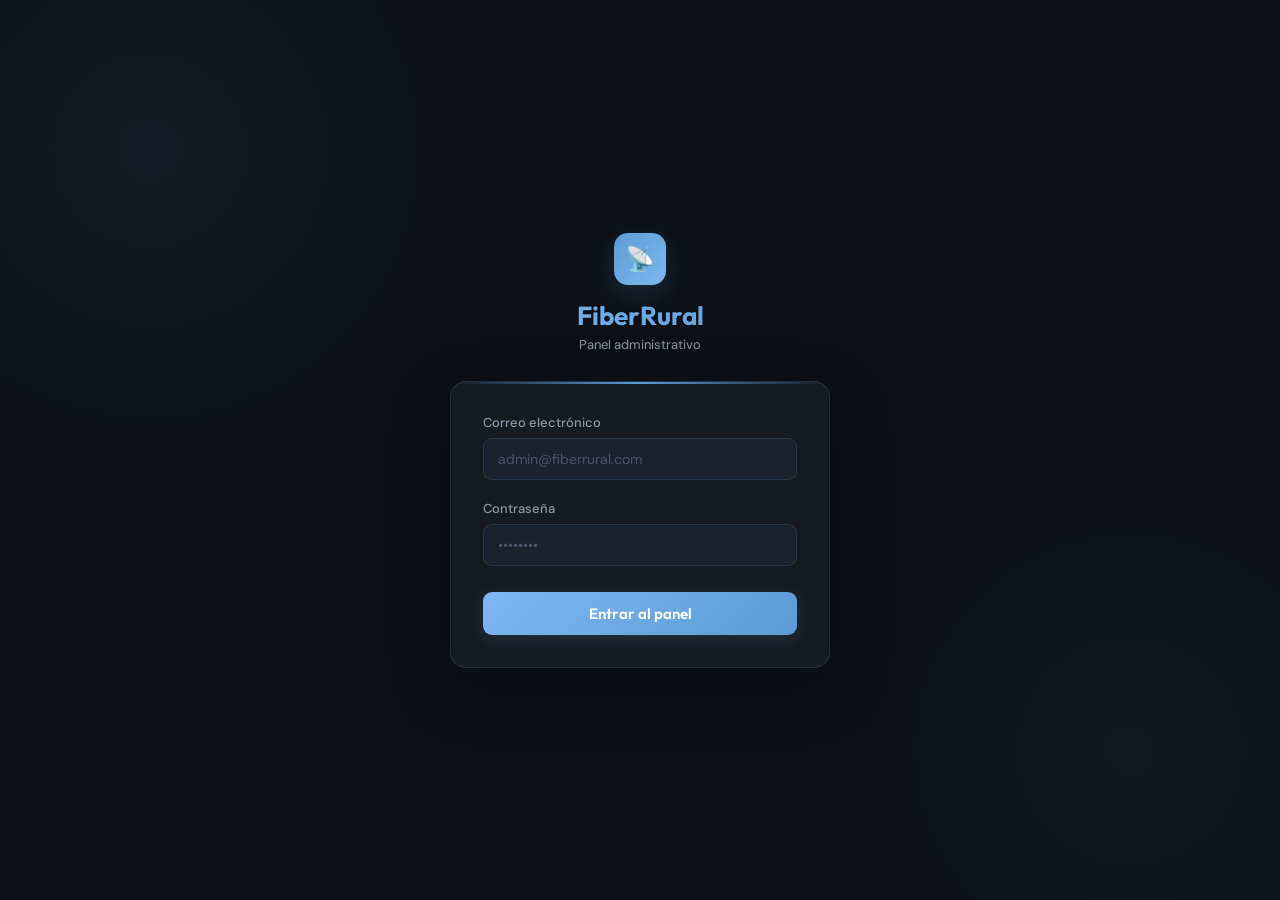
<file: index.html>
<!DOCTYPE html>
<html lang="es">
<head>
    <meta charset="UTF-8">
    <meta name="viewport" content="width=device-width, initial-scale=1.0">
    <title>Login Admin — FiberRural</title>
    <link href="https://fonts.googleapis.com/css2?family=Outfit:wght@400;600;700&family=DM+Sans:wght@400;500&display=swap" rel="stylesheet">
    <style>
        :root {
            --blue:       #5B9BD5;
            --blue-light: #7EB8F0;
            --blue-glow:  rgba(91,155,213,0.18);
            --bg:         #0D1117;
            --bg-card:    #161B22;
            --border:     rgba(91,155,213,0.18);
            --text:       #E8EDF3;
            --text-muted: #8B96A5;
        }

        *, *::before, *::after { box-sizing: border-box; margin: 0; padding: 0; }

        body {
            font-family: 'DM Sans', sans-serif;
            background: var(--bg);
            min-height: 100vh;
            display: flex;
            align-items: center;
            justify-content: center;
            position: relative;
            overflow: hidden;
        }

        /* Fondo decorativo */
        body::before {
            content: '';
            position: fixed;
            width: 600px; height: 600px;
            background: radial-gradient(circle, rgba(91,155,213,0.08) 0%, transparent 70%);
            top: -150px; left: -150px;
            pointer-events: none;
        }
        body::after {
            content: '';
            position: fixed;
            width: 500px; height: 500px;
            background: radial-gradient(circle, rgba(91,155,213,0.06) 0%, transparent 70%);
            bottom: -100px; right: -100px;
            pointer-events: none;
        }

        .login-wrap {
            width: 100%;
            max-width: 420px;
            padding: 20px;
            animation: fadeUp 0.5s ease both;
        }

        .brand {
            text-align: center;
            margin-bottom: 28px;
        }

        .brand-icon {
            width: 52px; height: 52px;
            background: linear-gradient(135deg, var(--blue), var(--blue-light));
            border-radius: 14px;
            display: inline-flex;
            align-items: center;
            justify-content: center;
            font-size: 24px;
            margin-bottom: 14px;
            box-shadow: 0 8px 24px var(--blue-glow);
        }

        .brand h1 {
            font-family: 'Outfit', sans-serif;
            font-size: 26px;
            font-weight: 700;
            background: linear-gradient(135deg, var(--blue-light), var(--blue));
            -webkit-background-clip: text;
            -webkit-text-fill-color: transparent;
            background-clip: text;
        }

        .brand p {
            font-size: 13px;
            color: var(--text-muted);
            margin-top: 4px;
        }

        .card {
            background: var(--bg-card);
            border: 1px solid var(--border);
            border-radius: 16px;
            padding: 32px;
            box-shadow: 0 20px 60px rgba(0,0,0,0.4);
            position: relative;
            overflow: hidden;
        }

        .card::before {
            content: '';
            position: absolute;
            top: 0; left: 0; right: 0;
            height: 2px;
            background: linear-gradient(90deg, transparent, var(--blue), transparent);
        }

        .form-group { margin-bottom: 20px; }

        label {
            display: block;
            font-size: 13px;
            font-weight: 500;
            color: var(--text-muted);
            margin-bottom: 7px;
        }

        input {
            width: 100%;
            padding: 11px 14px;
            background: rgba(91,155,213,0.06);
            border: 1px solid var(--border);
            border-radius: 9px;
            color: var(--text);
            font-size: 14px;
            font-family: 'DM Sans', sans-serif;
            outline: none;
            transition: border-color 0.2s, box-shadow 0.2s;
        }

        input:focus {
            border-color: var(--blue);
            box-shadow: 0 0 0 3px rgba(91,155,213,0.12);
        }

        input::placeholder { color: #4a5568; }

        .error-msg {
            font-size: 12px;
            color: #fc8181;
            margin-top: 5px;
            display: none;
        }

        .error-msg.visible { display: block; }

        .alert {
            padding: 11px 14px;
            border-radius: 9px;
            font-size: 13px;
            margin-bottom: 18px;
            display: none;
        }

        .alert.visible { display: block; }
        .alert.success { background: rgba(0,204,68,0.1); color: #4ddd88; border: 1px solid rgba(0,204,68,0.2); }
        .alert.danger  { background: rgba(252,129,129,0.1); color: #fc8181; border: 1px solid rgba(252,129,129,0.2); }

        .btn {
            width: 100%;
            padding: 12px;
            background: linear-gradient(135deg, var(--blue-light), var(--blue));
            border: none;
            border-radius: 9px;
            color: #fff;
            font-size: 15px;
            font-weight: 600;
            font-family: 'Outfit', sans-serif;
            cursor: pointer;
            transition: all 0.25s ease;
            margin-top: 6px;
            box-shadow: 0 4px 16px var(--blue-glow);
        }

        .btn:hover {
            transform: translateY(-2px);
            box-shadow: 0 8px 24px rgba(91,155,213,0.35);
        }

        .btn:active { transform: translateY(0); }

        @keyframes fadeUp {
            from { opacity: 0; transform: translateY(20px); }
            to   { opacity: 1; transform: translateY(0); }
        }
    </style>
</head>
<body>

<div class="login-wrap">
    <div class="brand">
        <div class="brand-icon">📡</div>
        <h1>FiberRural</h1>
        <p>Panel administrativo</p>
    </div>

    <div class="card">
        <div id="divMensaje" class="alert"></div>

        <form id="formLogin">
            <div class="form-group">
                <label for="txtCorreo">Correo electrónico</label>
                <input type="email" id="txtCorreo" placeholder="admin@fiberrural.com">
                <span id="errorCorreo" class="error-msg"></span>
            </div>

            <div class="form-group">
                <label for="txtPassword">Contraseña</label>
                <input type="password" id="txtPassword" placeholder="••••••••">
                <span id="errorPassword" class="error-msg"></span>
            </div>

            <button type="submit" class="btn">Entrar al panel</button>
        </form>
    </div>
</div>

<script>
const API = "http://192.168.0.111:8000";

const form        = document.getElementById("formLogin");
const correo      = document.getElementById("txtCorreo");
const pass        = document.getElementById("txtPassword");
const divMensaje  = document.getElementById("divMensaje");

function mostrarError(id, msg) {
    const el = document.getElementById(id);
    el.textContent = msg;
    el.className = msg ? "error-msg visible" : "error-msg";
}

function mostrarMensaje(tipo, msg) {
    divMensaje.textContent = msg;
    divMensaje.className = `alert visible ${tipo}`;
}

function validar() {
    let ok = true;
    const email = correo.value.trim();
    const password = pass.value;

    if (!email) { mostrarError("errorCorreo", "El correo es obligatorio"); ok = false; }
    else if (!email.includes("@")) { mostrarError("errorCorreo", "Correo inválido"); ok = false; }
    else mostrarError("errorCorreo", "");

    if (!password) { mostrarError("errorPassword", "La contraseña es obligatoria"); ok = false; }
    else if (password.length < 6) { mostrarError("errorPassword", "Mínimo 6 caracteres"); ok = false; }
    else mostrarError("errorPassword", "");

    return ok;
}

form.addEventListener("submit", async function(e) {
    e.preventDefault();
    if (!validar()) { mostrarMensaje("danger", "Corrige los errores del formulario"); return; }

    try {
        const response = await fetch(`${API}/admin/login`, {
            method: "POST",
            headers: { "Content-Type": "application/json" },
            body: JSON.stringify({ email: correo.value.trim(), password: pass.value })
        });

        if (response.ok) {
            const data = await response.json();
            sessionStorage.setItem("adminEmail", data.email);
            mostrarMensaje("success", "Acceso correcto. Entrando al panel...");
            setTimeout(() => { window.location.href = "dashboard.html"; }, 800);
        } else {
            const err = await response.json();
            mostrarMensaje("danger", err.detail || "Credenciales incorrectas");
        }
    } catch (e) {
        mostrarMensaje("danger", "Error de conexión con el servidor");
    }
});
</script>
</body>
</html>
</file>
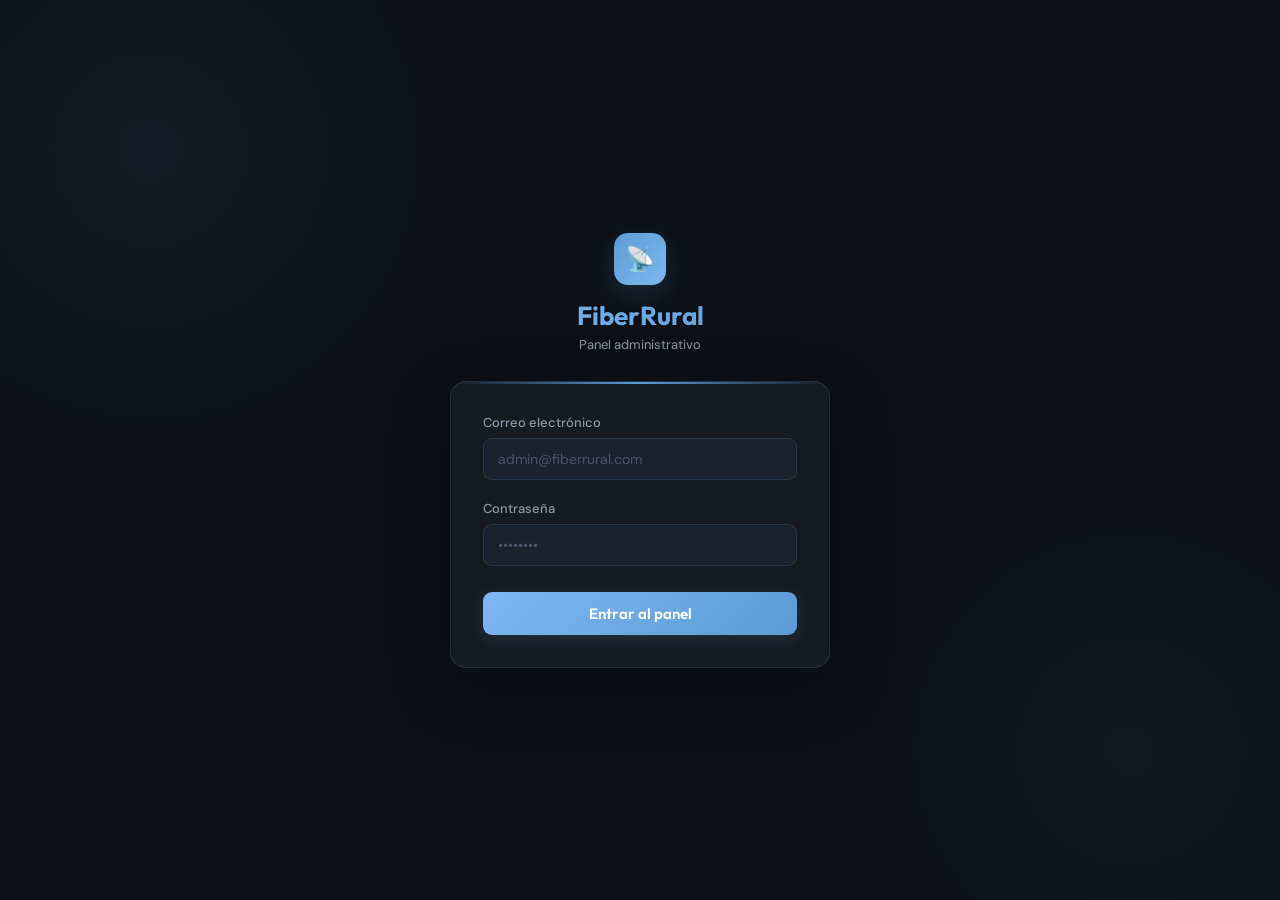
<file: dashboard.html>
<!DOCTYPE html>
<html lang="es">
<head>
    <meta charset="UTF-8">
    <meta name="viewport" content="width=device-width, initial-scale=1.0">
    <title>Dashboard Admin — FiberRural</title>
    <link rel="stylesheet" href="style.css">
    <link href="https://fonts.googleapis.com/css2?family=Outfit:wght@400;600;700&family=DM+Sans:wght@400;500&display=swap" rel="stylesheet">
    <style>
        table { width: 100%; border-collapse: collapse; }
        th { padding: 11px 14px; text-align: left; font-size: 11px; color: var(--blue, #5B9BD5); font-weight: 600; text-transform: uppercase; letter-spacing: 0.07em; background: rgba(91,155,213,0.06); }
        td { padding: 11px 14px; font-size: 13px; color: #E8EDF3; border-bottom: 1px solid rgba(91,155,213,0.07); transition: background 0.15s; }
        tbody tr:hover td { background: rgba(91,155,213,0.05); }
        tbody tr:last-child td { border-bottom: none; }

        select.estado-select {
            background: rgba(91,155,213,0.08);
            color: #E8EDF3;
            border: 1px solid rgba(91,155,213,0.18);
            border-radius: 7px;
            padding: 5px 10px;
            font-size: 12px;
            font-family: 'DM Sans', sans-serif;
            cursor: pointer;
            outline: none;
            transition: border-color 0.2s;
        }
        select.estado-select:hover { border-color: #5B9BD5; }

        .badge { padding: 4px 12px; border-radius: 20px; font-size: 11px; font-weight: 600; letter-spacing: 0.04em; }
        .badge-pendiente { background: rgba(240,192,0,0.12); color: #f0c000; border: 1px solid rgba(240,192,0,0.25); }
        .badge-proceso   { background: rgba(91,155,213,0.12); color: #7EB8F0; border: 1px solid rgba(91,155,213,0.25); }
        .badge-resuelto  { background: rgba(0,204,68,0.10); color: #4ddd88; border: 1px solid rgba(0,204,68,0.22); }

        .nav-tabs {
            display: flex;
            gap: 6px;
            margin-bottom: 20px;
            background: #161B22;
            border: 1px solid rgba(91,155,213,0.15);
            border-radius: 12px;
            padding: 6px;
        }

        .nav-tab {
            flex: 1;
            padding: 9px 14px;
            border: none;
            border-radius: 8px;
            background: transparent;
            color: #8B96A5;
            font-family: 'DM Sans', sans-serif;
            font-size: 13px;
            font-weight: 500;
            cursor: pointer;
            transition: all 0.2s ease;
            text-align: center;
        }

        .nav-tab:hover { color: #7EB8F0; background: rgba(91,155,213,0.06); }
        .nav-tab.active { background: rgba(91,155,213,0.15); color: #7EB8F0; font-weight: 600; }
    </style>
</head>
<body>

<header>
    <div class="header-text">
        <h1>📡 FiberRural</h1>
        <p>Panel administrativo del sistema</p>
    </div>
    <button class="logout-btn" onclick="cerrarSesion()">Cerrar sesión</button>
</header>

<div class="container">

    <!-- CARDS -->
    <div class="grid">
        <div class="card" onclick="goTo('users')">
            <p> Usuarios</p>
            <h2 id="statUsuarios">--</h2>
        </div>
        <div class="card" onclick="goTo('reports')">
            <p> Reportes</p>
            <h2 id="statReportes">--</h2>
        </div>
        <div class="card" onclick="goTo('active')">
            <p> Activos</p>
            <h2 id="statActivos">--</h2>
        </div>
        <div class="card" onclick="goTo('resolved')">
            <p> Resueltos</p>
            <h2 id="statResueltos">--</h2>
        </div>
    </div>

    <!-- NAV TABS -->
    <div class="nav-tabs">
        <button class="nav-tab" onclick="goTo('users')"   id="tab-users">Usuarios</button>
        <button class="nav-tab active" onclick="goTo('reports')" id="tab-reports">Todos los Reportes</button>
        <button class="nav-tab" onclick="goTo('active')"  id="tab-active">Activos</button>
        <button class="nav-tab" onclick="goTo('resolved')" id="tab-resolved">Resueltos</button>
    </div>

    <!-- SECCIÓN USUARIOS -->
    <div id="users" class="section hidden">
        <h2>Usuarios registrados</h2>
        <table>
            <thead><tr><th>ID</th><th>Usuario</th><th>Email</th></tr></thead>
            <tbody id="tablaUsuarios"></tbody>
        </table>
    </div>

    <!-- SECCIÓN REPORTES -->
    <div id="reports" class="section">
        <h2>Todos los reportes</h2>
        <table>
            <thead><tr><th>ID</th><th>Usuario</th><th>Tipo</th><th>Descripción</th><th>Dirección</th><th>Estado</th><th>Fecha</th></tr></thead>
            <tbody id="tablaReportes"></tbody>
        </table>
    </div>

    <!-- SECCIÓN ACTIVOS -->
    <div id="active" class="section hidden">
        <h2>Reportes activos</h2>
        <table>
            <thead><tr><th>ID</th><th>Usuario</th><th>Tipo</th><th>Descripción</th><th>Dirección</th><th>Estado</th><th>Fecha</th></tr></thead>
            <tbody id="tablaActivos"></tbody>
        </table>
    </div>

    <!-- SECCIÓN RESUELTOS -->
    <div id="resolved" class="section hidden">
        <h2>Reportes resueltos</h2>
        <table>
            <thead><tr><th>ID</th><th>Usuario</th><th>Tipo</th><th>Descripción</th><th>Dirección</th><th>Fecha</th></tr></thead>
            <tbody id="tablaResueltos"></tbody>
        </table>
    </div>

</div>

<script src="script.js"></script>
</body>
</html>
</file>
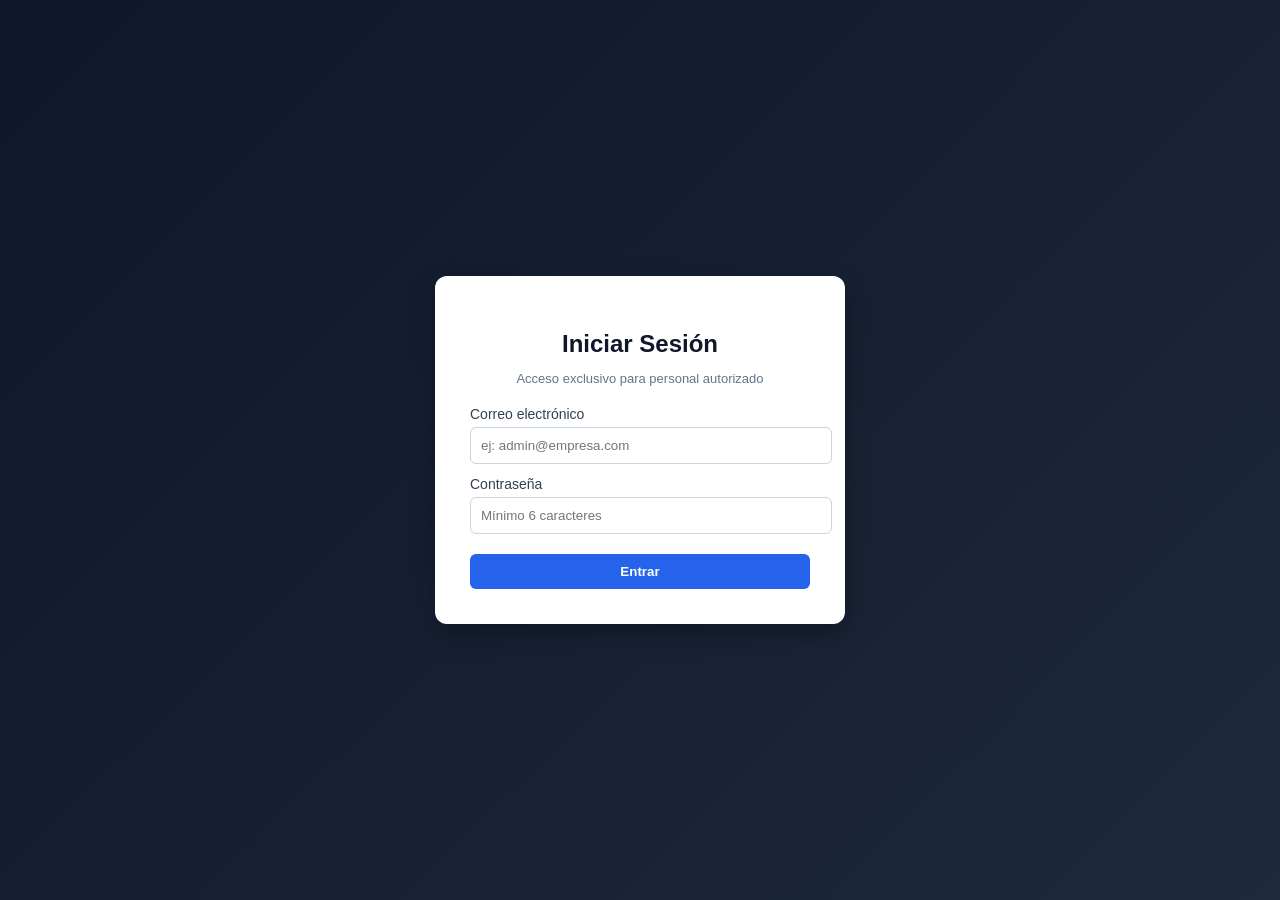
<file: old/registro.html>
<!DOCTYPE html>
<html lang="es">
<head>
  <meta charset="UTF-8">
  <title>Login - Panel Administrativo</title>

  <style>
    body {
      margin: 0;
      font-family: Arial, sans-serif;
      background: linear-gradient(135deg, #0f172a, #1e293b);
      height: 100vh;
      display: flex;
      justify-content: center;
      align-items: center;
    }

    .login-container {
      background: #ffffff;
      padding: 35px;
      border-radius: 12px;
      width: 340px;
      box-shadow: 0 10px 25px rgba(0,0,0,0.3);
    }

    h2 {
      text-align: center;
      margin-bottom: 10px;
      color: #0f172a;
    }

    p {
      text-align: center;
      font-size: 13px;
      color: #64748b;
      margin-bottom: 20px;
    }

    label {
      display: block;
      margin-top: 12px;
      margin-bottom: 5px;
      font-size: 14px;
      color: #334155;
    }

    input {
      width: 100%;
      padding: 10px;
      border: 1px solid #cbd5e1;
      border-radius: 6px;
      outline: none;
    }

    input:focus {
      border-color: #2563eb;
    }

    .error {
      color: #dc2626;
      font-size: 12px;
      display: none;
      margin-top: 4px;
    }

    button {
      width: 100%;
      margin-top: 20px;
      padding: 10px;
      border: none;
      border-radius: 6px;
      background: #2563eb;
      color: white;
      font-weight: bold;
      cursor: pointer;
    }

    button:hover {
      background: #1d4ed8;
    }

    .msg {
      margin-top: 10px;
      font-size: 13px;
      text-align: center;
      display: none;
    }

    .success {
      color: #16a34a;
    }

    .danger {
      color: #dc2626;
    }
  </style>
</head>

<body>

  <div class="login-container">

    <h2>Iniciar Sesión</h2>
    <p>Acceso exclusivo para personal autorizado</p>

    <form id="formLogin">

      <label for="correo">Correo electrónico</label>
      <input type="email" id="correo" placeholder="ej: admin@empresa.com">
      <span id="errorCorreo" class="error"></span>

      <label for="password">Contraseña</label>
      <input type="password" id="password" placeholder="Mínimo 6 caracteres">
      <span id="errorPassword" class="error"></span>

      <button type="submit">Entrar</button>

      <div id="mensaje" class="msg"></div>

    </form>

  </div>

  <script>

    const form = document.getElementById("formLogin");
    const correo = document.getElementById("correo");
    const password = document.getElementById("password");

    const errorCorreo = document.getElementById("errorCorreo");
    const errorPassword = document.getElementById("errorPassword");
    const mensaje = document.getElementById("mensaje");

    function validar() {
      let errores = false;

      // CORREO
      if (correo.value.trim() === "") {
        errorCorreo.textContent = "El correo es obligatorio";
        errorCorreo.style.display = "block";
        errores = true;
      } else if (!correo.value.includes("@")) {
        errorCorreo.textContent = "El correo debe contener @";
        errorCorreo.style.display = "block";
        errores = true;
      } else {
        errorCorreo.textContent = "";
        errorCorreo.style.display = "none";
      }

      // PASSWORD
      if (password.value === "") {
        errorPassword.textContent = "La contraseña es obligatoria";
        errorPassword.style.display = "block";
        errores = true;
      } else if (password.value.length < 6) {
        errorPassword.textContent = "Mínimo 6 caracteres";
        errorPassword.style.display = "block";
        errores = true;
      } else {
        errorPassword.textContent = "";
        errorPassword.style.display = "none";
      }

      return !errores;
    }

    form.addEventListener("submit", function(e) {
      e.preventDefault();

      mensaje.style.display = "none";

      if (validar()) {
        mensaje.textContent = "Acceso correcto. Entrando al panel...";
        mensaje.className = "msg success";
        mensaje.style.display = "block";

        setTimeout(() => {
          window.location.href = "dashboard.html";
        }, 1000);

      } else {
        mensaje.textContent = "Corrige los errores antes de continuar";
        mensaje.className = "msg danger";
        mensaje.style.display = "block";
      }
    });

  </script>

</body>
</html>
</file>
<file: style.css>
@import url('https://fonts.googleapis.com/css2?family=Outfit:wght@300;400;600;700&family=DM+Sans:wght@400;500&display=swap');

:root {
  --blue:        #5B9BD5;
  --blue-light:  #7EB8F0;
  --blue-dark:   #3A7BBF;
  --blue-glow:   rgba(91, 155, 213, 0.18);
  --bg:          #0D1117;
  --bg-card:     #161B22;
  --bg-section:  #161B22;
  --border:      rgba(91, 155, 213, 0.15);
  --text:        #E8EDF3;
  --text-muted:  #8B96A5;
}

*, *::before, *::after { box-sizing: border-box; margin: 0; padding: 0; }

body {
  font-family: 'DM Sans', sans-serif;
  background: var(--bg);
  color: var(--text);
  min-height: 100vh;
}

/* HEADER*/
header {
  display: flex;
  justify-content: space-between;
  align-items: center;
  padding: 18px 28px;
  background: linear-gradient(135deg, #0D1117 0%, #131A26 100%);
  border-bottom: 1px solid var(--border);
  position: sticky;
  top: 0;
  z-index: 100;
  backdrop-filter: blur(10px);
}

header::after {
  content: '';
  position: absolute;
  bottom: 0; left: 0; right: 0;
  height: 1px;
  background: linear-gradient(90deg, transparent, var(--blue), transparent);
}

.header-text h1 {
  font-family: 'Outfit', sans-serif;
  font-size: 22px;
  font-weight: 700;
  background: linear-gradient(135deg, var(--blue-light), var(--blue));
  -webkit-background-clip: text;
  -webkit-text-fill-color: transparent;
  background-clip: text;
}

.header-text p {
  font-size: 13px;
  color: var(--text-muted);
  margin-top: 2px;
}

.logout-btn {
  background: transparent;
  border: 1px solid var(--border);
  color: var(--text-muted);
  padding: 7px 18px;
  border-radius: 8px;
  cursor: pointer;
  font-size: 13px;
  font-family: 'DM Sans', sans-serif;
  transition: all 0.2s ease;
}

.logout-btn:hover {
  border-color: var(--blue);
  color: var(--blue-light);
  background: var(--blue-glow);
}

/* CONTAINER */
.container { padding: 24px 28px; }

/* CARDS GRID*/
.grid {
  display: grid;
  grid-template-columns: repeat(4, 1fr);
  gap: 16px;
  margin-bottom: 24px;
}

.card {
  background: var(--bg-card);
  border: 1px solid var(--border);
  padding: 20px;
  border-radius: 14px;
  cursor: pointer;
  transition: all 0.25s ease;
  position: relative;
  overflow: hidden;
  animation: fadeUp 0.5s ease both;
}

.card:nth-child(1) { animation-delay: 0.05s; }
.card:nth-child(2) { animation-delay: 0.10s; }
.card:nth-child(3) { animation-delay: 0.15s; }
.card:nth-child(4) { animation-delay: 0.20s; }

.card::before {
  content: '';
  position: absolute;
  top: 0; left: 0; right: 0;
  height: 2px;
  background: linear-gradient(90deg, var(--blue-dark), var(--blue-light));
  opacity: 0;
  transition: opacity 0.25s ease;
}

.card:hover {
  transform: translateY(-4px);
  border-color: var(--blue);
  box-shadow: 0 8px 30px var(--blue-glow);
}

.card:hover::before { opacity: 1; }

.card p {
  font-size: 12px;
  color: var(--text-muted);
  text-transform: uppercase;
  letter-spacing: 0.08em;
  margin-bottom: 10px;
  font-weight: 500;
}

.card h2 {
  font-family: 'Outfit', sans-serif;
  font-size: 32px;
  font-weight: 700;
  color: var(--blue-light);
}

/* SECTION */
.section {
  background: var(--bg-section);
  border: 1px solid var(--border);
  padding: 24px;
  border-radius: 14px;
  animation: fadeUp 0.4s ease both;
}

.section h2 {
  font-family: 'Outfit', sans-serif;
  font-size: 18px;
  font-weight: 600;
  color: var(--blue-light);
  margin-bottom: 16px;
  padding-bottom: 12px;
  border-bottom: 1px solid var(--border);
}

.hidden { display: none; }

/*TABLE  */
table { width: 100%; border-collapse: collapse; margin-top: 4px; }

thead tr {
  background: rgba(91, 155, 213, 0.06);
}

th {
  padding: 11px 14px;
  text-align: left;
  font-size: 11px;
  color: var(--blue);
  font-weight: 600;
  text-transform: uppercase;
  letter-spacing: 0.07em;
}

td {
  padding: 11px 14px;
  font-size: 13px;
  color: var(--text);
  border-bottom: 1px solid rgba(91, 155, 213, 0.07);
  transition: background 0.15s;
}

tbody tr:hover td { background: rgba(91, 155, 213, 0.05); }
tbody tr:last-child td { border-bottom: none; }

/* BADGES */
.badge {
  padding: 4px 12px;
  border-radius: 20px;
  font-size: 11px;
  font-weight: 600;
  letter-spacing: 0.04em;
}

.badge-pendiente { background: rgba(240, 192, 0, 0.12); color: #f0c000; border: 1px solid rgba(240,192,0,0.25); }
.badge-proceso   { background: rgba(91, 155, 213, 0.12); color: var(--blue-light); border: 1px solid rgba(91,155,213,0.25); }
.badge-resuelto  { background: rgba(0, 204, 68, 0.10); color: #4ddd88; border: 1px solid rgba(0,204,68,0.22); }

/* STATE SELECT */
select.estado-select {
  background: rgba(91, 155, 213, 0.08);
  color: var(--text);
  border: 1px solid var(--border);
  border-radius: 7px;
  padding: 5px 10px;
  font-size: 12px;
  font-family: 'DM Sans', sans-serif;
  cursor: pointer;
  transition: border-color 0.2s;
  outline: none;
}

select.estado-select:hover,
select.estado-select:focus {
  border-color: var(--blue);
}

/*  Animacion  */
@keyframes fadeUp {
  from { opacity: 0; transform: translateY(16px); }
  to   { opacity: 1; transform: translateY(0); }
}
</file>
